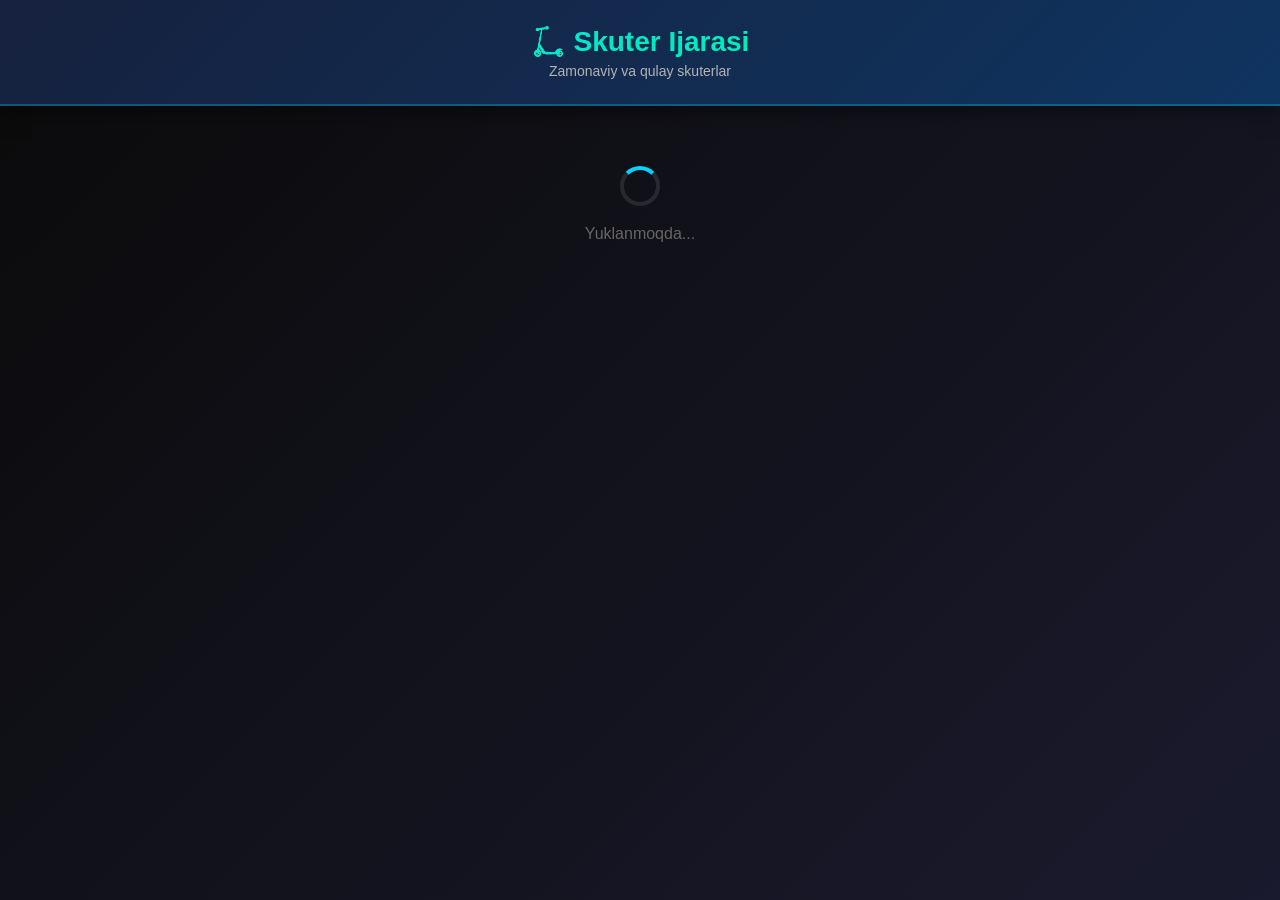
<file: templates/index.html>
<!DOCTYPE html>
<html lang="uz">
<head>
    <meta charset="UTF-8">
    <meta name="viewport" content="width=device-width, initial-scale=1.0, maximum-scale=1.0, user-scalable=no">
    <title>🛴 Skuter Ijarasi</title>
    <script src="https://telegram.org/js/telegram-web-app.js"></script>
    <style>
        * {
            margin: 0;
            padding: 0;
            box-sizing: border-box;
        }

        body {
            font-family: -apple-system, BlinkMacSystemFont, 'Segoe UI', Roboto, Helvetica, Arial, sans-serif;
            background: linear-gradient(135deg, #0a0a0a 0%, #1a1a2e 100%);
            color: #ffffff;
            min-height: 100vh;
            padding-bottom: 20px;
        }

        .header {
            background: linear-gradient(135deg, #16213e 0%, #0f3460 100%);
            padding: 25px 20px;
            text-align: center;
            box-shadow: 0 4px 20px rgba(0, 0, 0, 0.5);
            position: sticky;
            top: 0;
            z-index: 100;
            border-bottom: 2px solid rgba(0, 212, 255, 0.3);
        }

        .header h1 {
            font-size: 28px;
            margin-bottom: 5px;
            background: linear-gradient(135deg, #00d4ff 0%, #00ff88 100%);
            -webkit-background-clip: text;
            -webkit-text-fill-color: transparent;
            background-clip: text;
            font-weight: 800;
        }

        .header p {
            color: #b3b3b3;
            font-size: 14px;
        }

        .container {
            max-width: 600px;
            margin: 0 auto;
            padding: 20px;
        }

        .scooter-grid {
            display: grid;
            gap: 20px;
            margin-top: 20px;
        }

        .scooter-card {
            background: linear-gradient(135deg, #1e1e2f 0%, #2a2a3e 100%);
            border-radius: 20px;
            padding: 20px;
            box-shadow: 0 8px 32px rgba(0, 0, 0, 0.4);
            border: 1px solid rgba(255, 255, 255, 0.05);
            transition: all 0.3s ease;
            position: relative;
            overflow: hidden;
        }

        .scooter-card::before {
            content: '';
            position: absolute;
            top: 0;
            left: 0;
            right: 0;
            height: 3px;
            background: linear-gradient(90deg, #00d4ff, #00ff88);
            opacity: 0;
            transition: opacity 0.3s ease;
        }

        .scooter-card:hover::before {
            opacity: 1;
        }

        .scooter-card:hover {
            transform: translateY(-5px);
            box-shadow: 0 12px 40px rgba(0, 212, 255, 0.3);
            border-color: rgba(0, 212, 255, 0.3);
        }

        .scooter-image {
            width: 100%;
            height: 200px;
            object-fit: cover;
            border-radius: 15px;
            margin-bottom: 15px;
            background: linear-gradient(135deg, #2c2c3e 0%, #3a3a4e 100%);
            display: flex;
            align-items: center;
            justify-content: center;
            font-size: 80px;
        }

        .scooter-image img {
            width: 100%;
            height: 100%;
            object-fit: cover;
            border-radius: 15px;
        }

        .scooter-name {
            font-size: 22px;
            font-weight: bold;
            margin-bottom: 8px;
            background: linear-gradient(135deg, #00d4ff 0%, #00ff88 100%);
            -webkit-background-clip: text;
            -webkit-text-fill-color: transparent;
            background-clip: text;
        }

        .scooter-model {
            color: #888;
            font-size: 14px;
            margin-bottom: 15px;
        }

        .price-section {
            background: rgba(0, 212, 255, 0.05);
            border-radius: 12px;
            padding: 15px;
            margin-bottom: 15px;
            border: 1px solid rgba(0, 212, 255, 0.1);
        }

        .price-row {
            display: flex;
            justify-content: space-between;
            align-items: center;
            margin-bottom: 10px;
        }

        .price-row:last-child {
            margin-bottom: 0;
        }

        .price-label {
            color: #b3b3b3;
            font-size: 14px;
        }

        .price-value {
            font-size: 18px;
            font-weight: bold;
            color: #00d4ff;
        }

        .btn-group {
            display: grid;
            grid-template-columns: 1fr 1fr;
            gap: 10px;
        }

        .rent-btn {
            padding: 12px 20px;
            border: none;
            border-radius: 12px;
            font-size: 16px;
            font-weight: bold;
            cursor: pointer;
            transition: all 0.3s ease;
            text-transform: uppercase;
            letter-spacing: 0.5px;
        }

        .rent-btn.weekly {
            background: linear-gradient(135deg, #00d4ff 0%, #0099ff 100%);
            color: #000;
        }

        .rent-btn.monthly {
            background: linear-gradient(135deg, #00ff88 0%, #00cc66 100%);
            color: #000;
        }

        .rent-btn:hover {
            transform: scale(1.05);
            box-shadow: 0 5px 20px rgba(0, 212, 255, 0.4);
        }

        .rent-btn:active {
            transform: scale(0.98);
        }

        .rent-btn:disabled {
            background: #333;
            color: #666;
            cursor: not-allowed;
            transform: none;
        }

        .empty-state {
            text-align: center;
            padding: 60px 20px;
        }

        .empty-state-icon {
            font-size: 80px;
            margin-bottom: 20px;
            opacity: 0.3;
        }

        .empty-state-text {
            color: #666;
            font-size: 18px;
        }

        .status-badge {
            display: inline-block;
            padding: 6px 12px;
            border-radius: 20px;
            font-size: 12px;
            font-weight: bold;
            margin-bottom: 10px;
        }

        .status-available {
            background: rgba(0, 255, 136, 0.2);
            color: #00ff88;
            border: 1px solid rgba(0, 255, 136, 0.3);
        }

        .status-rented {
            background: rgba(255, 68, 68, 0.2);
            color: #ff4444;
            border: 1px solid rgba(255, 68, 68, 0.3);
        }

        .loading {
            text-align: center;
            padding: 40px;
            color: #666;
        }

        @keyframes spin {
            to { transform: rotate(360deg); }
        }

        .spinner {
            display: inline-block;
            width: 40px;
            height: 40px;
            border: 4px solid rgba(255, 255, 255, 0.1);
            border-top-color: #00d4ff;
            border-radius: 50%;
            animation: spin 1s linear infinite;
        }
    </style>
</head>
<body>
    <div class="header">
        <h1>🛴 Skuter Ijarasi</h1>
        <p>Zamonaviy va qulay skuterlar</p>
    </div>

    <div class="container">
        <div id="loading" class="loading">
            <div class="spinner"></div>
            <p style="margin-top: 15px;">Yuklanmoqda...</p>
        </div>
        <div id="scooter-grid" class="scooter-grid" style="display: none;"></div>
        <div id="empty-state" class="empty-state" style="display: none;">
            <div class="empty-state-icon">🛴</div>
            <div class="empty-state-text">Hozircha skuterlar yo'q</div>
        </div>
    </div>

    <script>
        const tg = window.Telegram.WebApp;
        tg.expand();

        const userId = {{ user_id or 'null' }};

        async function loadScooters() {
            try {
                const response = await fetch('/api/scooters');
                const scooters = await response.json();

                document.getElementById('loading').style.display = 'none';

                if (scooters.length === 0) {
                    document.getElementById('empty-state').style.display = 'block';
                    return;
                }

                const grid = document.getElementById('scooter-grid');
                grid.style.display = 'grid';

                scooters.forEach(scooter => {
                    const card = createScooterCard(scooter);
                    grid.appendChild(card);
                });
            } catch (error) {
                console.error('Error loading scooters:', error);
                document.getElementById('loading').innerHTML = '<p style="color: #ff4444;">❌ Yuklanishda xatolik</p>';
            }
        }

        function createScooterCard(scooter) {
            const card = document.createElement('div');
            card.className = 'scooter-card';

            const statusClass = scooter.status === 'available' ? 'status-available' : 'status-rented';
            const statusText = scooter.status === 'available' ? '✅ Mavjud' : '🔴 Band';

            const imageHtml = scooter.image_url
                ? `<img src="${scooter.image_url}" alt="${scooter.name}">`
                : '🛴';

            card.innerHTML = `
                <div class="status-badge ${statusClass}">${statusText}</div>
                <div class="scooter-image">${imageHtml}</div>
                <div class="scooter-name">${scooter.name}</div>
                <div class="scooter-model">Model: ${scooter.model}</div>

                <div class="price-section">
                    <div class="price-row">
                        <span class="price-label">📅 Haftalik:</span>
                        <span class="price-value">${formatPrice(scooter.price_weekly)} so'm</span>
                    </div>
                    <div class="price-row">
                        <span class="price-label">📆 Oylik:</span>
                        <span class="price-value">${formatPrice(scooter.price_monthly)} so'm</span>
                    </div>
                </div>

                <div class="btn-group">
                    <button class="rent-btn weekly" onclick="rentScooter(${scooter.id}, 'weekly')" ${scooter.status !== 'available' ? 'disabled' : ''}>
                        📅 Haftalik
                    </button>
                    <button class="rent-btn monthly" onclick="rentScooter(${scooter.id}, 'monthly')" ${scooter.status !== 'available' ? 'disabled' : ''}>
                        📆 Oylik
                    </button>
                </div>
            `;

            return card;
        }

        function formatPrice(price) {
            return new Intl.NumberFormat('uz-UZ').format(price);
        }

        async function rentScooter(scooterId, rentalType) {
            if (!userId) {
                tg.showAlert('❌ Xatolik: User ID topilmadi');
                return;
            }

            try {
                const response = await fetch('/api/rent', {
                    method: 'POST',
                    headers: { 'Content-Type': 'application/json' },
                    body: JSON.stringify({
                        user_id: userId,
                        scooter_id: scooterId,
                        rental_type: rentalType
                    })
                });

                const result = await response.json();

                if (result.success) {
                    tg.showAlert('✅ ' + result.message);
                    setTimeout(() => {
                        location.reload();
                    }, 1500);
                } else {
                    tg.showAlert('❌ ' + result.message);
                }
            } catch (error) {
                console.error('Rent error:', error);
                tg.showAlert('❌ Xatolik yuz berdi');
            }
        }

        // Load scooters on page load
        loadScooters();
    </script>
</body>
</html>
</file>
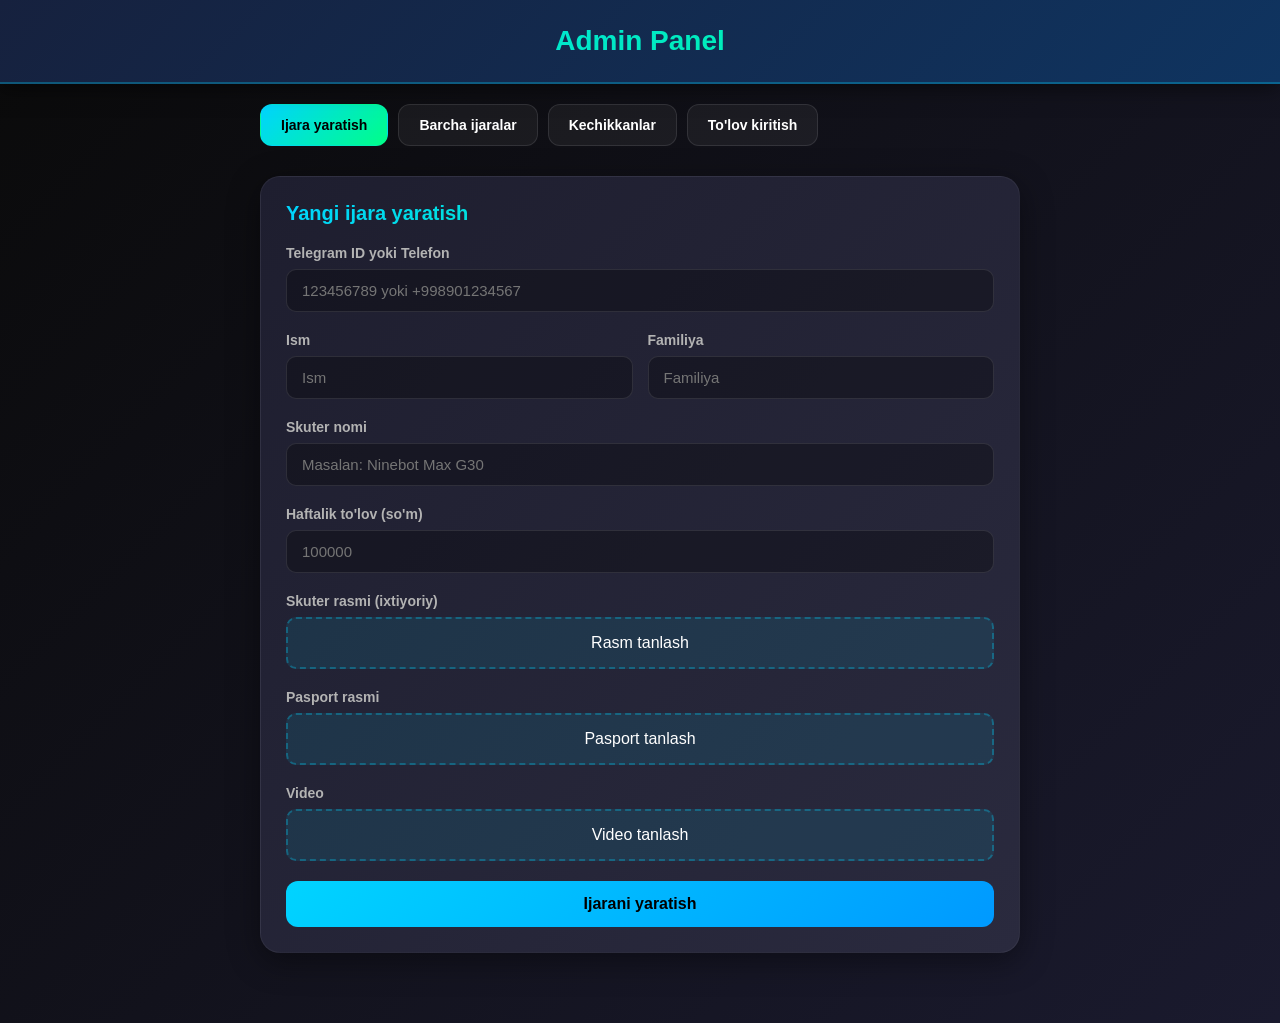
<file: templates/admin/index.html>
<!DOCTYPE html>
<html lang="uz">
<head>
    <meta charset="UTF-8">
    <meta name="viewport" content="width=device-width, initial-scale=1.0, maximum-scale=1.0, user-scalable=no">
    <title>Admin Panel</title>
    <script src="https://telegram.org/js/telegram-web-app.js"></script>
    <style>
        * {
            margin: 0;
            padding: 0;
            box-sizing: border-box;
        }

        body {
            font-family: -apple-system, BlinkMacSystemFont, 'Segoe UI', Roboto, sans-serif;
            background: linear-gradient(135deg, #0a0a0a 0%, #1a1a2e 100%);
            color: #ffffff;
            min-height: 100vh;
            padding-bottom: 30px;
        }

        .header {
            background: linear-gradient(135deg, #16213e 0%, #0f3460 100%);
            padding: 25px 20px;
            text-align: center;
            box-shadow: 0 4px 20px rgba(0, 0, 0, 0.5);
            position: sticky;
            top: 0;
            z-index: 100;
            border-bottom: 2px solid rgba(0, 212, 255, 0.3);
        }

        .header h1 {
            font-size: 28px;
            background: linear-gradient(135deg, #00d4ff 0%, #00ff88 100%);
            -webkit-background-clip: text;
            -webkit-text-fill-color: transparent;
            font-weight: 800;
        }

        .container {
            max-width: 800px;
            margin: 0 auto;
            padding: 20px;
        }

        .tabs {
            display: flex;
            gap: 10px;
            margin-bottom: 25px;
            overflow-x: auto;
            padding-bottom: 5px;
        }

        .tab {
            padding: 12px 20px;
            background: rgba(255, 255, 255, 0.05);
            border: 1px solid rgba(255, 255, 255, 0.1);
            border-radius: 12px;
            cursor: pointer;
            white-space: nowrap;
            transition: all 0.3s ease;
            font-size: 14px;
            font-weight: 600;
        }

        .tab.active {
            background: linear-gradient(135deg, #00d4ff 0%, #00ff88 100%);
            color: #000;
            border-color: transparent;
        }

        .tab:hover:not(.active) {
            background: rgba(255, 255, 255, 0.1);
        }

        .tab-content {
            display: none;
        }

        .tab-content.active {
            display: block;
        }

        .form-card {
            background: linear-gradient(135deg, #1e1e2f 0%, #2a2a3e 100%);
            border-radius: 20px;
            padding: 25px;
            margin-bottom: 20px;
            box-shadow: 0 8px 32px rgba(0, 0, 0, 0.4);
            border: 1px solid rgba(255, 255, 255, 0.05);
        }

        .form-title {
            font-size: 20px;
            font-weight: bold;
            margin-bottom: 20px;
            background: linear-gradient(135deg, #00d4ff 0%, #00ff88 100%);
            -webkit-background-clip: text;
            -webkit-text-fill-color: transparent;
        }

        .form-group {
            margin-bottom: 20px;
        }

        .form-label {
            display: block;
            margin-bottom: 8px;
            color: #b3b3b3;
            font-size: 14px;
            font-weight: 600;
        }

        .form-input, .form-textarea {
            width: 100%;
            padding: 12px 15px;
            background: rgba(0, 0, 0, 0.3);
            border: 1px solid rgba(255, 255, 255, 0.1);
            border-radius: 10px;
            color: #fff;
            font-size: 15px;
            transition: all 0.3s ease;
        }

        .form-input:focus, .form-textarea:focus {
            outline: none;
            border-color: #00d4ff;
            background: rgba(0, 0, 0, 0.4);
        }

        .form-row {
            display: grid;
            grid-template-columns: 1fr 1fr;
            gap: 15px;
        }

        .file-upload {
            position: relative;
            display: inline-block;
            width: 100%;
        }

        .file-upload input[type="file"] {
            position: absolute;
            opacity: 0;
            width: 100%;
            height: 100%;
            cursor: pointer;
        }

        .file-upload-label {
            display: block;
            padding: 15px;
            background: rgba(0, 212, 255, 0.1);
            border: 2px dashed rgba(0, 212, 255, 0.3);
            border-radius: 10px;
            text-align: center;
            cursor: pointer;
            transition: all 0.3s ease;
        }

        .file-upload-label:hover {
            background: rgba(0, 212, 255, 0.15);
            border-color: rgba(0, 212, 255, 0.5);
        }

        .file-preview {
            margin-top: 10px;
            padding: 10px;
            background: rgba(0, 255, 136, 0.1);
            border-radius: 8px;
            font-size: 13px;
            color: #00ff88;
        }

        .file-preview-img {
            width: 100%;
            max-height: 150px;
            object-fit: cover;
            border-radius: 8px;
            margin-top: 8px;
        }

        .btn {
            padding: 14px 30px;
            border: none;
            border-radius: 12px;
            font-size: 16px;
            font-weight: bold;
            cursor: pointer;
            transition: all 0.3s ease;
            width: 100%;
        }

        .btn-primary {
            background: linear-gradient(135deg, #00d4ff 0%, #0099ff 100%);
            color: #000;
        }

        .btn-primary:hover {
            transform: scale(1.02);
            box-shadow: 0 5px 20px rgba(0, 212, 255, 0.4);
        }

        .btn-primary:disabled {
            background: #333;
            color: #666;
            cursor: not-allowed;
            transform: none;
        }

        /* ====== PROGRESS OVERLAY ====== */
        .progress-overlay {
            display: none;
            position: fixed;
            top: 0; left: 0; right: 0; bottom: 0;
            background: rgba(0, 0, 0, 0.85);
            z-index: 2000;
            align-items: center;
            justify-content: center;
            flex-direction: column;
        }
        .progress-overlay.active { display: flex; }

        .progress-box {
            background: linear-gradient(135deg, #1e1e2f 0%, #2a2a3e 100%);
            border-radius: 24px;
            padding: 40px;
            width: 85%;
            max-width: 360px;
            text-align: center;
            border: 1px solid rgba(0, 212, 255, 0.3);
            box-shadow: 0 20px 60px rgba(0, 0, 0, 0.6);
        }

        .progress-scooter {
            width: 120px;
            height: 120px;
            margin: 0 auto 20px;
            animation: scooterBounce 1.5s ease-in-out infinite;
        }

        @keyframes scooterBounce {
            0%, 100% { transform: translateY(0); }
            50% { transform: translateY(-12px); }
        }

        .progress-title {
            font-size: 18px;
            font-weight: 700;
            margin-bottom: 20px;
            color: #fff;
        }

        .progress-bar-container {
            background: rgba(255, 255, 255, 0.1);
            border-radius: 20px;
            height: 12px;
            overflow: hidden;
            margin-bottom: 12px;
        }

        .progress-bar-fill {
            height: 100%;
            background: linear-gradient(90deg, #00d4ff, #00ff88);
            border-radius: 20px;
            width: 0%;
            transition: width 0.4s ease;
        }

        .progress-percent {
            font-size: 28px;
            font-weight: 800;
            background: linear-gradient(135deg, #00d4ff 0%, #00ff88 100%);
            -webkit-background-clip: text;
            -webkit-text-fill-color: transparent;
        }

        .progress-status {
            color: #888;
            font-size: 13px;
            margin-top: 8px;
        }

        /* ====== RENTAL LIST ====== */
        .rental-list {
            display: grid;
            gap: 15px;
        }

        .rental-item {
            background: linear-gradient(135deg, #1e1e2f 0%, #2a2a3e 100%);
            border-radius: 15px;
            padding: 20px;
            border: 1px solid rgba(255, 255, 255, 0.05);
            cursor: pointer;
            transition: all 0.3s ease;
        }

        .rental-item:hover {
            transform: translateY(-3px);
            box-shadow: 0 8px 25px rgba(0, 212, 255, 0.2);
            border-color: rgba(0, 212, 255, 0.3);
        }

        .rental-item-header {
            display: flex;
            justify-content: space-between;
            align-items: center;
            margin-bottom: 12px;
        }

        .rental-item-title {
            font-size: 18px;
            font-weight: bold;
            color: #00d4ff;
        }

        .rental-item-info {
            display: grid;
            grid-template-columns: 1fr 1fr;
            gap: 10px;
            font-size: 13px;
            color: #888;
        }

        /* ====== DETAIL MODAL ====== */
        .modal {
            display: none;
            position: fixed;
            top: 0; left: 0; right: 0; bottom: 0;
            background: rgba(0, 0, 0, 0.9);
            z-index: 1000;
            overflow-y: auto;
            padding: 20px;
        }

        .modal.active {
            display: flex;
            align-items: center;
            justify-content: center;
        }

        .modal-content {
            background: linear-gradient(135deg, #1e1e2f 0%, #2a2a3e 100%);
            border-radius: 20px;
            padding: 30px;
            max-width: 600px;
            width: 100%;
            border: 1px solid rgba(0, 212, 255, 0.3);
            max-height: 90vh;
            overflow-y: auto;
        }

        .modal-header {
            display: flex;
            justify-content: space-between;
            align-items: center;
            margin-bottom: 20px;
        }

        .modal-title {
            font-size: 22px;
            font-weight: bold;
            background: linear-gradient(135deg, #00d4ff 0%, #00ff88 100%);
            -webkit-background-clip: text;
            -webkit-text-fill-color: transparent;
        }

        .modal-close {
            font-size: 28px;
            cursor: pointer;
            color: #888;
            line-height: 1;
        }

        .modal-close:hover { color: #fff; }

        .image-preview {
            width: 100%;
            max-height: 300px;
            object-fit: contain;
            border-radius: 10px;
            margin: 10px 0;
            background: rgba(0, 0, 0, 0.3);
            cursor: pointer;
            transition: opacity 0.2s;
        }
        .image-preview:hover { opacity: 0.85; }

        .video-preview {
            width: 100%;
            max-height: 400px;
            border-radius: 10px;
            margin: 10px 0;
            cursor: pointer;
        }

        .info-grid {
            display: grid;
            gap: 12px;
            margin: 15px 0;
        }

        .info-row {
            display: flex;
            justify-content: space-between;
            padding: 10px;
            background: rgba(0, 0, 0, 0.2);
            border-radius: 8px;
        }

        .info-row-label {
            color: #888;
            font-size: 14px;
        }

        .info-row-value {
            color: #00d4ff;
            font-weight: 600;
        }

        /* ====== LIGHTBOX ====== */
        .lightbox {
            display: none;
            position: fixed;
            top: 0; left: 0; right: 0; bottom: 0;
            background: rgba(0, 0, 0, 0.95);
            z-index: 3000;
            align-items: center;
            justify-content: center;
            flex-direction: column;
        }
        .lightbox.active { display: flex; }

        .lightbox-close {
            position: absolute;
            top: 15px; right: 20px;
            font-size: 36px;
            color: #fff;
            cursor: pointer;
            z-index: 3001;
            width: 44px; height: 44px;
            display: flex; align-items: center; justify-content: center;
            background: rgba(255,255,255,0.1);
            border-radius: 50%;
        }

        .lightbox-content {
            max-width: 95vw;
            max-height: 85vh;
            object-fit: contain;
            border-radius: 8px;
        }

        .lightbox video {
            max-width: 95vw;
            max-height: 85vh;
            border-radius: 8px;
        }

        .lightbox-title {
            color: #888;
            font-size: 14px;
            margin-top: 12px;
        }

        .toast {
            position: fixed;
            bottom: 20px;
            left: 50%;
            transform: translateX(-50%);
            background: rgba(0, 212, 255, 0.95);
            color: #000;
            padding: 15px 25px;
            border-radius: 10px;
            font-weight: 600;
            z-index: 4000;
            display: none;
        }

        .toast.show {
            display: block;
            animation: slideUp 0.3s ease;
        }

        @keyframes slideUp {
            from { opacity: 0; transform: translate(-50%, 20px); }
            to { opacity: 1; transform: translate(-50%, 0); }
        }

        .loading {
            text-align: center;
            padding: 40px;
            color: #666;
        }

        @keyframes spin {
            to { transform: rotate(360deg); }
        }

        .spinner {
            display: inline-block;
            width: 40px;
            height: 40px;
            border: 4px solid rgba(255, 255, 255, 0.1);
            border-top-color: #00d4ff;
            border-radius: 50%;
            animation: spin 1s linear infinite;
        }
    </style>
</head>
<body>
    <div class="header">
        <h1>Admin Panel</h1>
    </div>

    <div class="container">
        <div class="tabs">
            <div class="tab active" onclick="switchTab('create')">Ijara yaratish</div>
            <div class="tab" onclick="switchTab('list')">Barcha ijaralar</div>
            <div class="tab" onclick="switchTab('overdue')">Kechikkanlar</div>
            <div class="tab" onclick="switchTab('payment')">To'lov kiritish</div>
        </div>

        <!-- Ijara yaratish -->
        <div id="tab-create" class="tab-content active">
            <div class="form-card">
                <div class="form-title">Yangi ijara yaratish</div>

                <form id="createForm">
                    <div class="form-group">
                        <label class="form-label">Telegram ID yoki Telefon</label>
                        <input type="text" class="form-input" id="userId" placeholder="123456789 yoki +998901234567" required>
                    </div>

                    <div class="form-row">
                        <div class="form-group">
                            <label class="form-label">Ism</label>
                            <input type="text" class="form-input" id="firstName" placeholder="Ism" required>
                        </div>
                        <div class="form-group">
                            <label class="form-label">Familiya</label>
                            <input type="text" class="form-input" id="lastName" placeholder="Familiya" required>
                        </div>
                    </div>

                    <div class="form-group">
                        <label class="form-label">Skuter nomi</label>
                        <input type="text" class="form-input" id="scooterName" placeholder="Masalan: Ninebot Max G30" required>
                    </div>

                    <div class="form-group">
                        <label class="form-label">Haftalik to'lov (so'm)</label>
                        <input type="number" class="form-input" id="weeklyPayment" placeholder="100000" required>
                    </div>

                    <div class="form-group">
                        <label class="form-label">Skuter rasmi (ixtiyoriy)</label>
                        <div class="file-upload">
                            <input type="file" id="scooterImage" accept="image/*" onchange="previewFile('scooterImage', 'scooterPreview')">
                            <label class="file-upload-label">
                                Rasm tanlash
                            </label>
                        </div>
                        <div id="scooterPreview"></div>
                    </div>

                    <div class="form-group">
                        <label class="form-label">Pasport rasmi</label>
                        <div class="file-upload">
                            <input type="file" id="passportImage" accept="image/*" required onchange="previewFile('passportImage', 'passportPreview')">
                            <label class="file-upload-label">
                                Pasport tanlash
                            </label>
                        </div>
                        <div id="passportPreview"></div>
                    </div>

                    <div class="form-group">
                        <label class="form-label">Video</label>
                        <div class="file-upload">
                            <input type="file" id="videoFile" accept="video/*" required onchange="previewFile('videoFile', 'videoPreview')">
                            <label class="file-upload-label">
                                Video tanlash
                            </label>
                        </div>
                        <div id="videoPreview"></div>
                    </div>

                    <button type="submit" class="btn btn-primary" id="submitBtn">Ijarani yaratish</button>
                </form>
            </div>
        </div>

        <!-- Barcha ijaralar -->
        <div id="tab-list" class="tab-content">
            <div class="loading" id="listLoading">
                <div class="spinner"></div>
                <p style="margin-top: 15px;">Yuklanmoqda...</p>
            </div>
            <div id="rentalsList" class="rental-list" style="display: none;"></div>
        </div>

        <!-- Kechikkan to'lovlar -->
        <div id="tab-overdue" class="tab-content">
            <div class="loading" id="overdueLoading">
                <div class="spinner"></div>
                <p style="margin-top: 15px;">Yuklanmoqda...</p>
            </div>
            <div id="overdueList" class="rental-list" style="display: none;"></div>
        </div>

        <!-- To'lov kiritish -->
        <div id="tab-payment" class="tab-content">
            <div class="form-card">
                <div class="form-title">To'lov kiritish</div>

                <form id="paymentForm">
                    <div class="form-group">
                        <label class="form-label">Telegram ID yoki Telefon</label>
                        <input type="text" class="form-input" id="paymentUserId" placeholder="123456789" required>
                    </div>

                    <div class="form-group">
                        <label class="form-label">To'lov summasi (so'm)</label>
                        <input type="number" class="form-input" id="paymentAmount" placeholder="100000" required>
                    </div>

                    <button type="submit" class="btn btn-primary">To'lovni kiritish</button>
                </form>
            </div>
        </div>
    </div>

    <!-- Detail Modal -->
    <div id="modal" class="modal" onclick="closeModal(event)">
        <div class="modal-content" onclick="event.stopPropagation()">
            <div class="modal-header">
                <div class="modal-title">Ijara tafsilotlari</div>
                <span class="modal-close" onclick="closeModal()">&times;</span>
            </div>
            <div id="modalBody"></div>
        </div>
    </div>

    <!-- Progress Overlay -->
    <div id="progressOverlay" class="progress-overlay">
        <div class="progress-box">
            <div class="progress-scooter">
                <svg viewBox="0 0 120 120" xmlns="http://www.w3.org/2000/svg">
                    <defs>
                        <linearGradient id="scGrad" x1="0%" y1="0%" x2="100%" y2="100%">
                            <stop offset="0%" style="stop-color:#00d4ff"/>
                            <stop offset="100%" style="stop-color:#00ff88"/>
                        </linearGradient>
                    </defs>
                    <circle cx="30" cy="95" r="14" fill="none" stroke="url(#scGrad)" stroke-width="4"/>
                    <circle cx="30" cy="95" r="4" fill="url(#scGrad)"/>
                    <circle cx="95" cy="95" r="14" fill="none" stroke="url(#scGrad)" stroke-width="4"/>
                    <circle cx="95" cy="95" r="4" fill="url(#scGrad)"/>
                    <path d="M30 95 L40 55 L50 50 L55 45" stroke="url(#scGrad)" stroke-width="4" fill="none" stroke-linecap="round" stroke-linejoin="round"/>
                    <path d="M40 55 L85 55 L95 95" stroke="url(#scGrad)" stroke-width="4" fill="none" stroke-linecap="round" stroke-linejoin="round"/>
                    <path d="M55 45 L55 25" stroke="url(#scGrad)" stroke-width="5" fill="none" stroke-linecap="round"/>
                    <path d="M48 25 L62 25" stroke="url(#scGrad)" stroke-width="4" fill="none" stroke-linecap="round"/>
                    <rect x="60" y="48" width="20" height="12" rx="3" fill="rgba(0,212,255,0.2)" stroke="url(#scGrad)" stroke-width="2"/>
                </svg>
            </div>
            <div class="progress-title">Ijara yaratilmoqda...</div>
            <div class="progress-bar-container">
                <div class="progress-bar-fill" id="progressBar"></div>
            </div>
            <div class="progress-percent" id="progressPercent">0%</div>
            <div class="progress-status" id="progressStatus">Ma'lumotlar tayyorlanmoqda...</div>
        </div>
    </div>

    <!-- Lightbox -->
    <div id="lightbox" class="lightbox" onclick="closeLightbox()">
        <div class="lightbox-close" onclick="closeLightbox()">&times;</div>
        <div id="lightboxContent" onclick="event.stopPropagation()"></div>
        <div class="lightbox-title" id="lightboxTitle"></div>
    </div>

    <!-- Toast -->
    <div id="toast" class="toast"></div>

    <script>
        const tg = window.Telegram.WebApp;
        tg.expand();

        function switchTab(tabName) {
            document.querySelectorAll('.tab-content').forEach(el => el.classList.remove('active'));
            document.querySelectorAll('.tab').forEach(el => el.classList.remove('active'));
            document.getElementById('tab-' + tabName).classList.add('active');
            event.target.classList.add('active');
            if (tabName === 'list') loadRentals();
            if (tabName === 'overdue') loadOverdueRentals();
        }

        function previewFile(inputId, previewId) {
            const input = document.getElementById(inputId);
            const preview = document.getElementById(previewId);
            const file = input.files[0];
            if (!file) return;

            if (file.type.startsWith('image/')) {
                const reader = new FileReader();
                reader.onload = (e) => {
                    preview.innerHTML = `
                        <div class="file-preview">
                            <img src="${e.target.result}" class="file-preview-img">
                            <div style="margin-top:6px">${file.name}</div>
                        </div>`;
                };
                reader.readAsDataURL(file);
            } else {
                preview.innerHTML = `<div class="file-preview">${file.name}</div>`;
            }
        }

        // ====== PROGRESS BAR ======
        function showProgress() {
            document.getElementById('progressOverlay').classList.add('active');
        }

        function hideProgress() {
            document.getElementById('progressOverlay').classList.remove('active');
        }

        function updateProgress(percent, status) {
            document.getElementById('progressBar').style.width = percent + '%';
            document.getElementById('progressPercent').textContent = Math.round(percent) + '%';
            if (status) document.getElementById('progressStatus').textContent = status;
        }

        async function animateProgress(start, end, duration, status) {
            return new Promise(resolve => {
                if (status) updateProgress(start, status);
                const startTime = Date.now();
                function step() {
                    const elapsed = Date.now() - startTime;
                    const progress = Math.min(elapsed / duration, 1);
                    const current = start + (end - start) * progress;
                    updateProgress(current, status);
                    if (progress < 1) {
                        requestAnimationFrame(step);
                    } else {
                        resolve();
                    }
                }
                requestAnimationFrame(step);
            });
        }

        // ====== IJARA YARATISH ======
        document.getElementById('createForm').addEventListener('submit', async (e) => {
            e.preventDefault();

            const formData = new FormData();
            formData.append('user_id', document.getElementById('userId').value);
            formData.append('scooter_name', document.getElementById('scooterName').value);
            formData.append('weekly_payment', document.getElementById('weeklyPayment').value);

            const firstName = document.getElementById('firstName').value.trim();
            const lastName = document.getElementById('lastName').value.trim();
            formData.append('full_name', firstName + ' ' + lastName);

            const scooterImage = document.getElementById('scooterImage').files[0];
            const passportImage = document.getElementById('passportImage').files[0];
            const videoFile = document.getElementById('videoFile').files[0];

            if (scooterImage) formData.append('scooter_image', scooterImage);
            if (passportImage) formData.append('passport_image', passportImage);
            if (videoFile) formData.append('video_file', videoFile);

            showProgress();
            updateProgress(0, "Ma'lumotlar tayyorlanmoqda...");

            try {
                await animateProgress(0, 15, 400, "Ma'lumotlar tayyorlanmoqda...");
                await animateProgress(15, 35, 500, "Fayllar yuklanmoqda...");

                const xhr = new XMLHttpRequest();
                const uploadPromise = new Promise((resolve, reject) => {
                    xhr.upload.addEventListener('progress', (e) => {
                        if (e.lengthComputable) {
                            const filePercent = (e.loaded / e.total) * 45;
                            updateProgress(35 + filePercent, "Fayllar yuklanmoqda...");
                        }
                    });

                    xhr.addEventListener('load', () => {
                        if (xhr.status >= 200 && xhr.status < 300) {
                            resolve(JSON.parse(xhr.responseText));
                        } else {
                            try {
                                reject(JSON.parse(xhr.responseText));
                            } catch {
                                reject({ message: 'Server xatoligi' });
                            }
                        }
                    });

                    xhr.addEventListener('error', () => reject({ message: 'Tarmoq xatoligi' }));
                    xhr.open('POST', '/api/admin/create-rental');
                    xhr.send(formData);
                });

                await animateProgress(80, 90, 300, "Bazaga yozilmoqda...");
                const result = await uploadPromise;
                await animateProgress(90, 100, 400, "Tayyor!");

                setTimeout(() => {
                    hideProgress();
                    if (result.success) {
                        showToast('Ijara muvaffaqiyatli yaratildi!');
                        document.getElementById('createForm').reset();
                        document.querySelectorAll('[id$="Preview"]').forEach(el => el.innerHTML = '');
                    } else {
                        showToast(result.message);
                    }
                }, 500);

            } catch (error) {
                hideProgress();
                showToast(error.message || 'Xatolik yuz berdi');
            }
        });

        // ====== TO'LOV ======
        document.getElementById('paymentForm').addEventListener('submit', async (e) => {
            e.preventDefault();

            const data = {
                user_id: document.getElementById('paymentUserId').value,
                amount: parseFloat(document.getElementById('paymentAmount').value)
            };

            try {
                const response = await fetch('/api/admin/add-payment', {
                    method: 'POST',
                    headers: { 'Content-Type': 'application/json' },
                    body: JSON.stringify(data)
                });

                const result = await response.json();
                if (result.success) {
                    showToast('To\'lov muvaffaqiyatli kiritildi!');
                    document.getElementById('paymentForm').reset();
                } else {
                    showToast(result.message);
                }
            } catch (error) {
                showToast('Xatolik yuz berdi');
            }
        });

        // ====== IJARALAR RO'YXATI ======
        async function loadRentals() {
            try {
                const response = await fetch('/api/admin/active-rentals');
                const rentals = await response.json();

                document.getElementById('listLoading').style.display = 'none';
                const container = document.getElementById('rentalsList');
                container.style.display = 'grid';

                if (rentals.length === 0) {
                    container.innerHTML = '<p style="text-align: center; color: #666;">Ijaralar yo\'q</p>';
                    return;
                }

                container.innerHTML = rentals.map(r => {
                    const overdueDays = r.overdue_days || 0;
                    const debtAmount = r.debt_amount || 0;
                    const paidUntil = r.paid_until;

                    let statusBadge = '';
                    let statusInfo = '';

                    if (overdueDays > 0) {
                        statusBadge = `<div style="padding: 4px 10px; background: rgba(255,68,68,0.2); color: #ff4444; border-radius: 8px; font-size: 12px; font-weight: bold;">🚨 ${overdueDays} kun kechikkan</div>`;
                        statusInfo = `<div style="color: #ff4444; font-size: 13px;">Qarz: ${formatPrice(debtAmount)} so'm</div>`;
                    } else if (paidUntil) {
                        const paidDate = new Date(paidUntil);
                        const now = new Date();
                        const daysLeft = Math.ceil((paidDate - now) / (1000 * 60 * 60 * 24));

                        if (daysLeft <= 3) {
                            statusBadge = `<div style="padding: 4px 10px; background: rgba(255,200,0,0.2); color: #ffc800; border-radius: 8px; font-size: 12px; font-weight: bold;">⏰ ${daysLeft} kun qoldi</div>`;
                            statusInfo = `<div style="color: #ffc800; font-size: 13px;">To'lov: ${formatDate(paidUntil)}</div>`;
                        } else {
                            statusBadge = `<div style="padding: 4px 10px; background: rgba(0,255,136,0.2); color: #00ff88; border-radius: 8px; font-size: 12px; font-weight: bold;">✅ ${daysLeft} kun</div>`;
                            statusInfo = `<div style="color: #00ff88; font-size: 13px;">To'lov: ${formatDate(paidUntil)}</div>`;
                        }
                    }

                    return `
                        <div class="rental-item" onclick="showRentalDetails(${r.id})">
                            <div class="rental-item-header">
                                <div class="rental-item-title">${r.scooter_name}</div>
                                ${statusBadge}
                            </div>
                            <div class="rental-item-info">
                                <div><b>${r.full_name}</b></div>
                                <div>${r.phone || '—'}</div>
                                <div>${formatPrice(r.weekly_payment)}/hafta</div>
                                ${statusInfo}
                            </div>
                        </div>
                    `;
                }).join('');
            } catch (error) {
                console.error('Error loading rentals:', error);
            }
        }

        // ====== KECHIKKAN TO'LOVLAR ======
        async function loadOverdueRentals() {
            try {
                const response = await fetch('/api/admin/overdue-rentals');
                const rentals = await response.json();

                document.getElementById('overdueLoading').style.display = 'none';
                const container = document.getElementById('overdueList');
                container.style.display = 'grid';

                if (rentals.length === 0) {
                    container.innerHTML = '<p style="text-align: center; color: #00ff88; font-size: 18px; padding: 40px;">✅ Kechikkan to\'lovlar yo\'q!</p>';
                    return;
                }

                container.innerHTML = rentals.map(r => {
                    const overdueDays = r.overdue_days || 0;
                    const debtAmount = r.debt_amount || 0;

                    return `
                        <div class="rental-item" onclick="showRentalDetails(${r.id})" style="border: 2px solid rgba(255,68,68,0.3);">
                            <div class="rental-item-header">
                                <div class="rental-item-title">${r.scooter_name}</div>
                                <div style="padding: 6px 12px; background: rgba(255,68,68,0.2); color: #ff4444; border-radius: 10px; font-size: 14px; font-weight: bold;">
                                    🚨 ${overdueDays} kun
                                </div>
                            </div>
                            <div style="margin: 12px 0;">
                                <div style="font-size: 16px; font-weight: bold; color: #fff; margin-bottom: 4px;">${r.full_name}</div>
                                <div style="font-size: 14px; color: #888;">${r.phone || '—'}</div>
                            </div>
                            <div style="display: grid; grid-template-columns: 1fr 1fr; gap: 10px; margin-top: 12px;">
                                <div style="background: rgba(0,0,0,0.3); padding: 10px; border-radius: 8px; text-align: center;">
                                    <div style="color: #888; font-size: 12px; margin-bottom: 4px;">Qarz summasi</div>
                                    <div style="color: #ff4444; font-size: 18px; font-weight: bold;">${formatPrice(debtAmount)}</div>
                                </div>
                                <div style="background: rgba(0,0,0,0.3); padding: 10px; border-radius: 8px; text-align: center;">
                                    <div style="color: #888; font-size: 12px; margin-bottom: 4px;">Haftalik to'lov</div>
                                    <div style="color: #00d4ff; font-size: 18px; font-weight: bold;">${formatPrice(r.weekly_payment)}</div>
                                </div>
                            </div>
                        </div>
                    `;
                }).join('');
            } catch (error) {
                console.error('Error loading overdue rentals:', error);
            }
        }

        // ====== IJARA TAFSILOTLARI + LIGHTBOX ======
        async function showRentalDetails(rentalId) {
            try {
                const [detailResponse, paymentInfoResponse] = await Promise.all([
                    fetch('/api/admin/rental/' + rentalId),
                    fetch('/api/admin/rental/' + rentalId + '/payment-info')
                ]);

                const data = await detailResponse.json();
                const paymentInfo = await paymentInfoResponse.json();

                const rental = data.rental;
                const docs = data.documents;
                const payments = data.payments;

                // To'lov holati bloki
                let paymentStatusHtml = '';
                if (paymentInfo && !paymentInfo.error) {
                    const overdueDays = paymentInfo.overdue_days || 0;
                    const debtAmount = paymentInfo.debt_amount || 0;
                    const paidUntil = paymentInfo.paid_until;

                    if (overdueDays > 0) {
                        paymentStatusHtml = `
                            <div style="background: rgba(255, 68, 68, 0.1); border: 2px solid rgba(255, 68, 68, 0.3); border-radius: 15px; padding: 20px; margin-bottom: 20px;">
                                <h3 style="color: #ff4444; margin-bottom: 15px; font-size: 18px;">🚨 TO'LOV KECHIKKAN!</h3>
                                <div style="display: grid; grid-template-columns: 1fr 1fr; gap: 12px;">
                                    <div style="background: rgba(0,0,0,0.3); padding: 15px; border-radius: 10px; text-align: center;">
                                        <div style="color: #888; font-size: 13px; margin-bottom: 6px;">Kechikkan kunlar</div>
                                        <div style="color: #ff4444; font-size: 28px; font-weight: bold;">${overdueDays} kun</div>
                                    </div>
                                    <div style="background: rgba(0,0,0,0.3); padding: 15px; border-radius: 10px; text-align: center;">
                                        <div style="color: #888; font-size: 13px; margin-bottom: 6px;">Qarz summasi</div>
                                        <div style="color: #ff4444; font-size: 28px; font-weight: bold;">${formatPrice(debtAmount)}</div>
                                    </div>
                                </div>
                                <div style="color: #ff8888; font-size: 14px; margin-top: 15px; text-align: center;">
                                    Har kuni ${formatPrice(paymentInfo.daily_rate)} so'mdan qarz oshib bormoqda
                                </div>
                            </div>
                        `;
                    } else if (paidUntil) {
                        const paidDate = new Date(paidUntil);
                        const now = new Date();
                        const daysLeft = Math.ceil((paidDate - now) / (1000 * 60 * 60 * 24));

                        let bgColor, borderColor, textColor, icon;
                        if (daysLeft <= 2) {
                            bgColor = 'rgba(255, 200, 0, 0.1)';
                            borderColor = 'rgba(255, 200, 0, 0.3)';
                            textColor = '#ffc800';
                            icon = '⏰';
                        } else {
                            bgColor = 'rgba(0, 255, 136, 0.05)';
                            borderColor = 'rgba(0, 255, 136, 0.2)';
                            textColor = '#00ff88';
                            icon = '✅';
                        }

                        paymentStatusHtml = `
                            <div style="background: ${bgColor}; border: 2px solid ${borderColor}; border-radius: 15px; padding: 20px; margin-bottom: 20px;">
                                <div style="display: grid; grid-template-columns: 1fr 1fr; gap: 12px;">
                                    <div style="background: rgba(0,0,0,0.3); padding: 15px; border-radius: 10px; text-align: center;">
                                        <div style="color: #888; font-size: 13px; margin-bottom: 6px;">${icon} Pulingiz yetadi</div>
                                        <div style="color: ${textColor}; font-size: 18px; font-weight: bold;">${paymentInfo.paid_until_formatted}</div>
                                    </div>
                                    <div style="background: rgba(0,0,0,0.3); padding: 15px; border-radius: 10px; text-align: center;">
                                        <div style="color: #888; font-size: 13px; margin-bottom: 6px;">Qolgan kunlar</div>
                                        <div style="color: ${textColor}; font-size: 28px; font-weight: bold;">${daysLeft} kun</div>
                                    </div>
                                </div>
                                <div style="color: #888; font-size: 14px; margin-top: 15px; text-align: center;">
                                    Keyingi to'lov sanasi: <b style="color: ${textColor}">${paymentInfo.next_payment_formatted}</b>
                                </div>
                            </div>
                        `;
                    }
                }

                let paymentsHtml = '';
                if (payments.length > 0) {
                    const totalPaid = payments.reduce((sum, p) => sum + p.amount, 0);
                    paymentsHtml = `
                        <h3 style="color: #00ff88; margin-top: 20px; margin-bottom: 10px;">To'lovlar tarixi</h3>
                        <div style="background: rgba(0,255,136,0.05); padding: 15px; border-radius: 12px; margin-bottom: 12px;">
                            <div style="text-align: center;">
                                <div style="color: #888; font-size: 13px; margin-bottom: 5px;">Jami to'langan</div>
                                <div style="color: #00ff88; font-size: 26px; font-weight: bold;">${formatPrice(totalPaid)} so'm</div>
                            </div>
                        </div>
                        ${payments.map(p => `
                            <div class="info-row">
                                <span class="info-row-label">${formatDate(p.payment_date)}</span>
                                <span class="info-row-value">${formatPrice(p.amount)} so'm</span>
                            </div>
                        `).join('')}
                    `;
                }

                document.getElementById('modalBody').innerHTML = `
                    ${paymentStatusHtml}

                    <div class="info-grid">
                        <div class="info-row">
                            <span class="info-row-label">Mijoz:</span>
                            <span class="info-row-value">${rental.full_name}</span>
                        </div>
                        <div class="info-row">
                            <span class="info-row-label">Telefon:</span>
                            <span class="info-row-value">${rental.phone || '—'}</span>
                        </div>
                        <div class="info-row">
                            <span class="info-row-label">Skuter:</span>
                            <span class="info-row-value">${rental.scooter_name}</span>
                        </div>
                        <div class="info-row">
                            <span class="info-row-label">Haftalik:</span>
                            <span class="info-row-value">${formatPrice(rental.weekly_payment)} so'm</span>
                        </div>
                        <div class="info-row">
                            <span class="info-row-label">Boshlangan:</span>
                            <span class="info-row-value">${formatDate(rental.start_date)}</span>
                        </div>
                    </div>

                    ${rental.scooter_image ? `
                        <h3 style="color: #00d4ff; margin-top: 20px; margin-bottom: 10px;">Skuter rasmi</h3>
                        <img src="${rental.scooter_image}" class="image-preview" onclick="openLightbox('${rental.scooter_image}', 'Skuter rasmi')">
                    ` : ''}

                    ${docs && docs.passport_image ? `
                        <h3 style="color: #00d4ff; margin-top: 20px; margin-bottom: 10px;">Pasport</h3>
                        <img src="${docs.passport_image}" class="image-preview" onclick="openLightbox('${docs.passport_image}', 'Pasport')">
                    ` : ''}

                    ${docs && docs.video_file ? `
                        <h3 style="color: #00d4ff; margin-top: 20px; margin-bottom: 10px;">Video</h3>
                        <video class="video-preview" onclick="openLightboxVideo('${docs.video_file}', 'Video')" poster="">
                            <source src="${docs.video_file}" type="video/mp4">
                        </video>
                        <div style="text-align:center;margin-top:6px;color:#888;font-size:12px;">Kattalashtirish uchun bosing</div>
                    ` : ''}

                    ${paymentsHtml}

                    ${rental.status === 'active' ? `
                        <div style="margin-top: 25px; display: grid; gap: 12px;">
                            <button onclick="editWeeklyPayment(${rental.id}, ${rental.weekly_payment})" class="btn btn-primary" style="background: linear-gradient(135deg, #ffc800 0%, #ff8800 100%);">
                                ✏️ Haftalik to'lovni tahrirlash
                            </button>
                            <button onclick="completeRental(${rental.id}, '${rental.scooter_name}')" class="btn btn-primary" style="background: linear-gradient(135deg, #00ff88 0%, #00cc6a 100%);">
                                ✅ Skuter topshirildi
                            </button>
                        </div>
                    ` : ''}
                `;

                document.getElementById('modal').classList.add('active');
            } catch (error) {
                showToast('Xatolik yuz berdi');
            }
        }

        // ====== LIGHTBOX FUNCTIONS ======
        function openLightbox(src, title) {
            const lb = document.getElementById('lightbox');
            document.getElementById('lightboxContent').innerHTML =
                `<img src="${src}" class="lightbox-content" onclick="event.stopPropagation()">`;
            document.getElementById('lightboxTitle').textContent = title || '';
            lb.classList.add('active');
            document.body.style.overflow = 'hidden';
        }

        function openLightboxVideo(src, title) {
            const lb = document.getElementById('lightbox');
            document.getElementById('lightboxContent').innerHTML =
                `<video controls autoplay class="lightbox-content" onclick="event.stopPropagation()">
                    <source src="${src}" type="video/mp4">
                </video>`;
            document.getElementById('lightboxTitle').textContent = title || '';
            lb.classList.add('active');
            document.body.style.overflow = 'hidden';
        }

        function closeLightbox() {
            const lb = document.getElementById('lightbox');
            lb.classList.remove('active');
            document.getElementById('lightboxContent').innerHTML = '';
            document.body.style.overflow = '';
        }

        function closeModal(event) {
            if (!event || event.target.id === 'modal') {
                document.getElementById('modal').classList.remove('active');
            }
        }

        function showToast(message) {
            const toast = document.getElementById('toast');
            toast.textContent = message;
            toast.classList.add('show');
            setTimeout(() => toast.classList.remove('show'), 3000);
        }

        function formatPrice(price) {
            return new Intl.NumberFormat('uz-UZ').format(price);
        }

        function formatDate(dateStr) {
            const date = new Date(dateStr);
            return date.toLocaleDateString('uz-UZ', {
                year: 'numeric',
                month: '2-digit',
                day: '2-digit'
            });
        }

        // ====== HAFTALIK TO'LOVNI TAHRIRLASH ======
        function editWeeklyPayment(rentalId, currentAmount) {
            const newAmount = prompt(`Yangi haftalik to'lov summasini kiriting:\n\nHozirgi: ${formatPrice(currentAmount)} so'm`, currentAmount);

            if (!newAmount || newAmount === currentAmount.toString()) return;

            const amount = parseFloat(newAmount);
            if (isNaN(amount) || amount <= 0) {
                showToast('Noto\'g\'ri summa kiritildi');
                return;
            }

            fetch('/api/admin/update-weekly-payment', {
                method: 'POST',
                headers: { 'Content-Type': 'application/json' },
                body: JSON.stringify({ rental_id: rentalId, amount: amount })
            })
            .then(res => res.json())
            .then(result => {
                if (result.success) {
                    showToast('Haftalik to\'lov muvaffaqiyatli o\'zgartirildi!');
                    closeModal();
                    if (document.getElementById('tab-list').classList.contains('active')) {
                        loadRentals();
                    }
                    if (document.getElementById('tab-overdue').classList.contains('active')) {
                        loadOverdueRentals();
                    }
                } else {
                    showToast(result.message || 'Xatolik yuz berdi');
                }
            })
            .catch(error => {
                showToast('Xatolik yuz berdi');
            });
        }

        // ====== SKUTER TOPSHIRILDI ======
        function completeRental(rentalId, scooterName) {
            const confirmed = confirm('Skuter topshirilganini tasdiqlaysizmi?\n\nSkuter: ' + scooterName + '\n\nDIQQAT: Barcha ma\'lumotlar va fayllar o\'chib ketadi!\nBu amalni qaytarib bo\'lmaydi!');

            if (!confirmed) {
                return;
            }

            console.log('Complete rental started:', rentalId);
            closeModal();
            showProgress();
            updateProgress(10, 'Boshlandi...');

            // API so'rovini yuborish
            fetch('/api/admin/complete-rental', {
                method: 'POST',
                headers: { 'Content-Type': 'application/json' },
                body: JSON.stringify({ rental_id: rentalId })
            })
            .then(response => {
                console.log('Response received:', response.status);
                updateProgress(50, 'Ma\'lumotlar tozalanmoqda...');
                return response.json();
            })
            .then(result => {
                console.log('Result:', result);
                updateProgress(100, 'Tayyor!');

                setTimeout(() => {
                    hideProgress();

                    if (result.success) {
                        showSuccessModal(scooterName);

                        // Ro'yxatni yangilash
                        setTimeout(() => {
                            if (document.getElementById('tab-list').classList.contains('active')) {
                                loadRentals();
                            }
                            if (document.getElementById('tab-overdue').classList.contains('active')) {
                                loadOverdueRentals();
                            }
                        }, 1000);
                    } else {
                        showToast(result.message || 'Xatolik yuz berdi');
                    }
                }, 500);
            })
            .catch(error => {
                console.error('Complete rental error:', error);
                hideProgress();
                showToast('Xatolik yuz berdi: ' + error.message);
            });
        }

        function showSuccessModal(scooterName) {
            const successDiv = document.createElement('div');
            successDiv.id = 'successModal';
            successDiv.style.cssText = 'position:fixed;top:0;left:0;right:0;bottom:0;background:rgba(0,0,0,0.95);z-index:5000;display:flex;align-items:center;justify-content:center;';

            const modalContent = document.createElement('div');
            modalContent.style.cssText = 'background:linear-gradient(135deg,#1e1e2f 0%,#2a2a3e 100%);border-radius:30px;padding:50px 40px;text-align:center;max-width:400px;border:2px solid rgba(0,255,136,0.3);box-shadow:0 20px 80px rgba(0,0,0,0.8);';

            const checkmark = document.createElement('div');
            checkmark.style.cssText = 'width:100px;height:100px;margin:0 auto 25px;background:linear-gradient(135deg,#00ff88 0%,#00cc6a 100%);border-radius:50%;display:flex;align-items:center;justify-content:center;font-size:60px;box-shadow:0 10px 40px rgba(0,255,136,0.4);color:#000;font-weight:bold;';
            checkmark.innerHTML = '&#10003;';

            const title = document.createElement('h2');
            title.style.cssText = 'font-size:28px;font-weight:800;background:linear-gradient(135deg,#00ff88 0%,#00d4ff 100%);-webkit-background-clip:text;-webkit-text-fill-color:transparent;margin-bottom:15px;';
            title.textContent = 'Muvaffaqiyatli yakunlandi!';

            const scooterText = document.createElement('p');
            scooterText.style.cssText = 'color:#888;font-size:16px;margin-bottom:10px;';
            scooterText.innerHTML = '<b style="color:#00d4ff;">' + scooterName + '</b>';

            const descText = document.createElement('p');
            descText.style.cssText = 'color:#666;font-size:14px;line-height:1.6;';
            descText.innerHTML = 'Skuter topshirildi<br>Barcha ma\'lumotlar tozalandi';

            const okButton = document.createElement('button');
            okButton.textContent = 'OK';
            okButton.style.cssText = 'margin-top:30px;padding:15px 40px;background:linear-gradient(135deg,#00ff88 0%,#00cc6a 100%);border:none;border-radius:12px;color:#000;font-size:16px;font-weight:bold;cursor:pointer;box-shadow:0 5px 20px rgba(0,255,136,0.3);';
            okButton.onclick = function() {
                successDiv.remove();
            };

            modalContent.appendChild(checkmark);
            modalContent.appendChild(title);
            modalContent.appendChild(scooterText);
            modalContent.appendChild(descText);
            modalContent.appendChild(okButton);
            successDiv.appendChild(modalContent);

            document.body.appendChild(successDiv);

            setTimeout(() => {
                if (document.getElementById('successModal')) {
                    successDiv.remove();
                }
            }, 5000);
        }
    </script>
</body>
</html>
</file>
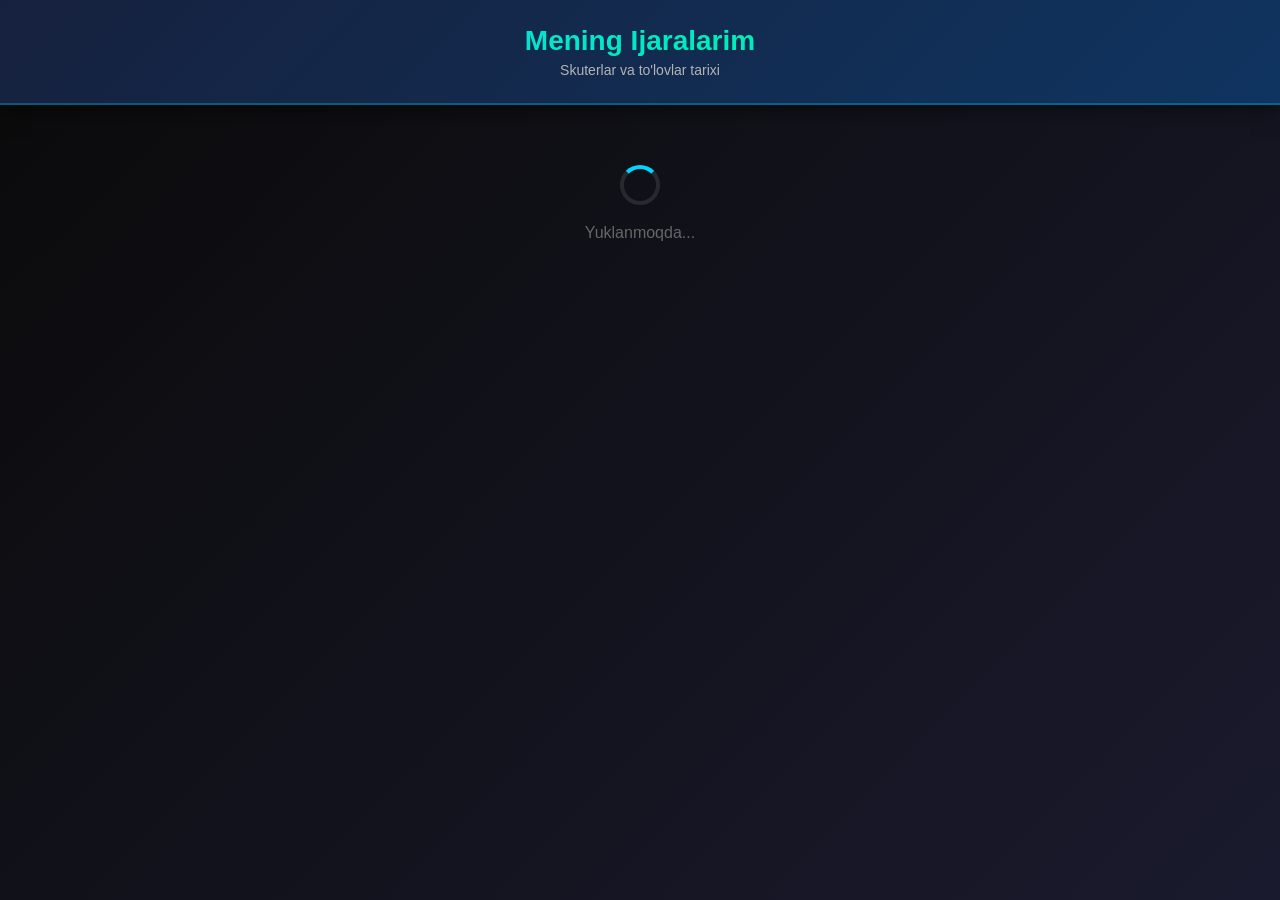
<file: templates/my_rentals.html>
<!DOCTYPE html>
<html lang="uz">
<head>
    <meta charset="UTF-8">
    <meta name="viewport" content="width=device-width, initial-scale=1.0, maximum-scale=1.0, user-scalable=no">
    <title>Mening Ijaralarim</title>
    <script src="https://telegram.org/js/telegram-web-app.js"></script>
    <style>
        * {
            margin: 0;
            padding: 0;
            box-sizing: border-box;
        }

        body {
            font-family: -apple-system, BlinkMacSystemFont, 'Segoe UI', Roboto, Helvetica, Arial, sans-serif;
            background: linear-gradient(135deg, #0a0a0a 0%, #1a1a2e 100%);
            color: #ffffff;
            min-height: 100vh;
            padding-bottom: 20px;
        }

        .header {
            background: linear-gradient(135deg, #16213e 0%, #0f3460 100%);
            padding: 25px 20px;
            text-align: center;
            box-shadow: 0 4px 20px rgba(0, 0, 0, 0.5);
            position: sticky;
            top: 0;
            z-index: 100;
            border-bottom: 2px solid rgba(0, 212, 255, 0.3);
        }

        .header h1 {
            font-size: 28px;
            margin-bottom: 5px;
            background: linear-gradient(135deg, #00d4ff 0%, #00ff88 100%);
            -webkit-background-clip: text;
            -webkit-text-fill-color: transparent;
            background-clip: text;
            font-weight: 800;
        }

        .header p {
            color: #b3b3b3;
            font-size: 14px;
        }

        .container {
            max-width: 600px;
            margin: 0 auto;
            padding: 20px;
        }

        .rental-card {
            background: linear-gradient(135deg, #1e1e2f 0%, #2a2a3e 100%);
            border-radius: 20px;
            padding: 20px;
            margin-bottom: 20px;
            box-shadow: 0 8px 32px rgba(0, 0, 0, 0.4);
            border: 1px solid rgba(255, 255, 255, 0.05);
            transition: all 0.3s ease;
            position: relative;
            overflow: hidden;
        }

        .rental-card::before {
            content: '';
            position: absolute;
            top: 0;
            left: 0;
            right: 0;
            height: 3px;
            background: linear-gradient(90deg, #00d4ff, #00ff88);
        }

        .rental-card:hover {
            transform: translateY(-5px);
            box-shadow: 0 12px 40px rgba(0, 212, 255, 0.3);
        }

        .rental-header {
            display: flex;
            justify-content: space-between;
            align-items: flex-start;
            margin-bottom: 20px;
        }

        .rental-title {
            font-size: 22px;
            font-weight: bold;
            background: linear-gradient(135deg, #00d4ff 0%, #00ff88 100%);
            -webkit-background-clip: text;
            -webkit-text-fill-color: transparent;
            background-clip: text;
        }

        .rental-date {
            color: #888;
            font-size: 13px;
            margin-top: 5px;
        }

        .status-badge {
            padding: 6px 12px;
            border-radius: 20px;
            font-size: 12px;
            font-weight: bold;
            background: rgba(0, 255, 136, 0.2);
            color: #00ff88;
            border: 1px solid rgba(0, 255, 136, 0.3);
        }

        .scooter-image-box {
            width: 100%;
            height: 180px;
            border-radius: 15px;
            margin-bottom: 15px;
            background: linear-gradient(135deg, #2c2c3e 0%, #3a3a4e 100%);
            display: flex;
            align-items: center;
            justify-content: center;
            overflow: hidden;
            cursor: pointer;
            transition: opacity 0.2s;
        }

        .scooter-image-box:hover { opacity: 0.85; }

        .scooter-image-box img {
            width: 100%;
            height: 100%;
            object-fit: cover;
            border-radius: 15px;
        }

        .scooter-svg-placeholder {
            width: 140px;
            height: 140px;
        }

        .info-section {
            background: rgba(0, 212, 255, 0.05);
            border-radius: 12px;
            padding: 15px;
            margin-bottom: 15px;
            border: 1px solid rgba(0, 212, 255, 0.1);
        }

        .info-row {
            display: flex;
            justify-content: space-between;
            align-items: center;
            margin-bottom: 10px;
        }

        .info-row:last-child { margin-bottom: 0; }

        .info-label {
            color: #888;
            font-size: 14px;
        }

        .info-value {
            color: #00d4ff;
            font-size: 16px;
            font-weight: bold;
        }

        .payment-section {
            background: rgba(0, 255, 136, 0.05);
            border-radius: 12px;
            padding: 15px;
            margin-top: 15px;
            border: 1px solid rgba(0, 255, 136, 0.1);
        }

        .payment-title {
            font-size: 14px;
            font-weight: bold;
            margin-bottom: 12px;
            color: #00ff88;
        }

        .payment-stats {
            display: grid;
            grid-template-columns: 1fr 1fr;
            gap: 10px;
            margin-bottom: 12px;
        }

        .payment-stat {
            background: rgba(0, 0, 0, 0.2);
            padding: 10px;
            border-radius: 10px;
            text-align: center;
        }

        .payment-stat-label {
            color: #888;
            font-size: 12px;
            margin-bottom: 5px;
        }

        .payment-stat-value {
            color: #fff;
            font-size: 18px;
            font-weight: bold;
        }

        .payment-history {
            margin-top: 12px;
            padding-top: 12px;
            border-top: 1px solid rgba(255, 255, 255, 0.1);
        }

        .payment-item {
            display: flex;
            justify-content: space-between;
            padding: 8px 0;
            font-size: 13px;
        }

        .empty-state {
            text-align: center;
            padding: 80px 20px;
        }

        .empty-state-icon {
            width: 120px;
            height: 120px;
            margin: 0 auto 20px;
            opacity: 0.3;
        }

        .empty-state-text {
            color: #666;
            font-size: 18px;
            margin-bottom: 10px;
        }

        .empty-state-sub {
            color: #444;
            font-size: 14px;
        }

        .loading {
            text-align: center;
            padding: 40px;
            color: #666;
        }

        @keyframes spin {
            to { transform: rotate(360deg); }
        }

        .spinner {
            display: inline-block;
            width: 40px;
            height: 40px;
            border: 4px solid rgba(255, 255, 255, 0.1);
            border-top-color: #00d4ff;
            border-radius: 50%;
            animation: spin 1s linear infinite;
        }

        /* ====== LIGHTBOX ====== */
        .lightbox {
            display: none;
            position: fixed;
            top: 0; left: 0; right: 0; bottom: 0;
            background: rgba(0, 0, 0, 0.95);
            z-index: 3000;
            align-items: center;
            justify-content: center;
            flex-direction: column;
        }
        .lightbox.active { display: flex; }

        .lightbox-close {
            position: absolute;
            top: 15px; right: 20px;
            font-size: 36px;
            color: #fff;
            cursor: pointer;
            z-index: 3001;
            width: 44px; height: 44px;
            display: flex; align-items: center; justify-content: center;
            background: rgba(255,255,255,0.1);
            border-radius: 50%;
        }

        .lightbox-content img,
        .lightbox-content video {
            max-width: 95vw;
            max-height: 85vh;
            object-fit: contain;
            border-radius: 8px;
        }

        .lightbox-title {
            color: #888;
            font-size: 14px;
            margin-top: 12px;
        }
    </style>
</head>
<body>
    <div class="header">
        <h1>Mening Ijaralarim</h1>
        <p>Skuterlar va to'lovlar tarixi</p>
    </div>

    <div class="container">
        <div id="loading" class="loading">
            <div class="spinner"></div>
            <p style="margin-top: 15px;">Yuklanmoqda...</p>
        </div>
        <div id="rentals-container" style="display: none;"></div>
        <div id="empty-state" class="empty-state" style="display: none;">
            <div class="empty-state-icon">
                <svg viewBox="0 0 120 120" xmlns="http://www.w3.org/2000/svg">
                    <defs>
                        <linearGradient id="emptyGrad" x1="0%" y1="0%" x2="100%" y2="100%">
                            <stop offset="0%" style="stop-color:#00d4ff;stop-opacity:0.3"/>
                            <stop offset="100%" style="stop-color:#00ff88;stop-opacity:0.3"/>
                        </linearGradient>
                    </defs>
                    <circle cx="30" cy="95" r="14" fill="none" stroke="url(#emptyGrad)" stroke-width="3"/>
                    <circle cx="95" cy="95" r="14" fill="none" stroke="url(#emptyGrad)" stroke-width="3"/>
                    <path d="M30 95 L40 55 L50 50 L55 45" stroke="url(#emptyGrad)" stroke-width="3" fill="none" stroke-linecap="round" stroke-linejoin="round"/>
                    <path d="M40 55 L85 55 L95 95" stroke="url(#emptyGrad)" stroke-width="3" fill="none" stroke-linecap="round" stroke-linejoin="round"/>
                    <path d="M55 45 L55 25" stroke="url(#emptyGrad)" stroke-width="4" fill="none" stroke-linecap="round"/>
                    <path d="M48 25 L62 25" stroke="url(#emptyGrad)" stroke-width="3" fill="none" stroke-linecap="round"/>
                </svg>
            </div>
            <div class="empty-state-text">Ijaralar yo'q</div>
            <div class="empty-state-sub">Sizda hali ijara yo'q</div>
        </div>
    </div>

    <!-- Lightbox -->
    <div id="lightbox" class="lightbox" onclick="closeLightbox()">
        <div class="lightbox-close" onclick="closeLightbox()">&times;</div>
        <div id="lightboxContent" onclick="event.stopPropagation()"></div>
        <div class="lightbox-title" id="lightboxTitle"></div>
    </div>

    <script>
        const tg = window.Telegram.WebApp;
        tg.expand();

        const userId = {{ user_id or 'null' }};

        const SCOOTER_COLORS = [
            { main: '#00d4ff', accent: '#0099cc' },
            { main: '#00ff88', accent: '#00cc6a' },
            { main: '#ff6b6b', accent: '#cc5555' },
            { main: '#ffd93d', accent: '#ccae31' },
            { main: '#c084fc', accent: '#9966cc' },
            { main: '#ff8a5c', accent: '#cc6e4a' },
        ];

        function getScooterSVG(index) {
            const c = SCOOTER_COLORS[index % SCOOTER_COLORS.length];
            return `
            <svg viewBox="0 0 200 160" xmlns="http://www.w3.org/2000/svg" class="scooter-svg-placeholder">
                <defs>
                    <linearGradient id="sg${index}" x1="0%" y1="0%" x2="100%" y2="100%">
                        <stop offset="0%" style="stop-color:${c.main}"/>
                        <stop offset="100%" style="stop-color:${c.accent}"/>
                    </linearGradient>
                    <filter id="glow${index}">
                        <feGaussianBlur stdDeviation="3" result="blur"/>
                        <feComposite in="SourceGraphic" in2="blur" operator="over"/>
                    </filter>
                </defs>
                <!-- Orqa g'ildirak -->
                <circle cx="45" cy="130" r="22" fill="none" stroke="url(#sg${index})" stroke-width="5"/>
                <circle cx="45" cy="130" r="6" fill="url(#sg${index})"/>
                <!-- Oldingi g'ildirak -->
                <circle cx="158" cy="130" r="22" fill="none" stroke="url(#sg${index})" stroke-width="5"/>
                <circle cx="158" cy="130" r="6" fill="url(#sg${index})"/>
                <!-- Rama -->
                <path d="M45 130 L60 75 L75 68 L82 58" stroke="url(#sg${index})" stroke-width="6" fill="none" stroke-linecap="round" stroke-linejoin="round" filter="url(#glow${index})"/>
                <!-- Platforma -->
                <path d="M60 75 L140 75 L158 130" stroke="url(#sg${index})" stroke-width="6" fill="none" stroke-linecap="round" stroke-linejoin="round"/>
                <!-- Rul ustuni -->
                <path d="M82 58 L82 28" stroke="url(#sg${index})" stroke-width="7" fill="none" stroke-linecap="round"/>
                <!-- Rul -->
                <path d="M68 28 L96 28" stroke="url(#sg${index})" stroke-width="5" fill="none" stroke-linecap="round"/>
                <!-- Dek yuzasi -->
                <rect x="65" y="70" width="70" height="10" rx="5" fill="${c.main}" opacity="0.15"/>
                <!-- Farola -->
                <circle cx="82" cy="22" r="3" fill="${c.main}" opacity="0.8"/>
                <!-- Batareya ko'rsatgich -->
                <rect x="95" y="62" width="30" height="16" rx="4" fill="rgba(255,255,255,0.05)" stroke="url(#sg${index})" stroke-width="2"/>
                <rect x="98" y="65" width="20" height="10" rx="2" fill="url(#sg${index})" opacity="0.4"/>
            </svg>`;
        }

        async function loadRentals() {
            try {
                const response = await fetch('/api/my-rentals?user_id=' + userId);
                const data = await response.json();

                document.getElementById('loading').style.display = 'none';

                if (data.rentals.length === 0) {
                    document.getElementById('empty-state').style.display = 'block';
                    return;
                }

                const container = document.getElementById('rentals-container');
                container.style.display = 'block';

                data.rentals.forEach((rental, index) => {
                    const card = createRentalCard(rental, index);
                    container.appendChild(card);
                });
            } catch (error) {
                console.error('Error loading rentals:', error);
                document.getElementById('loading').innerHTML = '<p style="color: #ff4444;">Yuklanishda xatolik</p>';
            }
        }

        function createRentalCard(rental, index) {
            const card = document.createElement('div');
            card.className = 'rental-card';

            const imageHtml = rental.scooter_image
                ? `<img src="${rental.scooter_image}" alt="${rental.scooter_name}">`
                : getScooterSVG(index);

            const clickAttr = rental.scooter_image
                ? `onclick="openLightbox('${rental.scooter_image}', '${rental.scooter_name}')"`
                : '';

            let paymentsHistoryHtml = '';
            if (rental.payments && rental.payments.length > 0) {
                paymentsHistoryHtml = `
                    <div class="payment-history">
                        <div style="font-size: 12px; color: #888; margin-bottom: 8px;">To'lovlar tarixi:</div>
                        ${rental.payments.map(p => `
                            <div class="payment-item">
                                <span style="color: #888;">${formatDate(p.payment_date)}</span>
                                <span style="color: #00ff88; font-weight: 600;">${formatPrice(p.amount)} so'm</span>
                            </div>
                        `).join('')}
                    </div>
                `;
            }

            // Deadline va qarz info
            let deadlineHtml = '';
            if (rental.status === 'active') {
                const overdueDays = rental.overdue_days || 0;
                const debtAmount = rental.debt_amount || 0;
                const paidUntil = rental.paid_until;
                const nextPayment = rental.next_payment_date;

                if (overdueDays > 0) {
                    deadlineHtml = `
                        <div style="background: rgba(255, 68, 68, 0.1); border: 1px solid rgba(255, 68, 68, 0.3); border-radius: 12px; padding: 15px; margin-bottom: 15px;">
                            <div style="color: #ff4444; font-weight: bold; font-size: 16px; margin-bottom: 10px;">
                                ⚠️ TO'LOV KECHIKKAN!
                            </div>
                            <div style="display: grid; grid-template-columns: 1fr 1fr; gap: 10px;">
                                <div style="background: rgba(0,0,0,0.2); padding: 10px; border-radius: 10px; text-align: center;">
                                    <div style="color: #888; font-size: 12px; margin-bottom: 5px;">Kechikkan kunlar</div>
                                    <div style="color: #ff4444; font-size: 22px; font-weight: bold;">${overdueDays} kun</div>
                                </div>
                                <div style="background: rgba(0,0,0,0.2); padding: 10px; border-radius: 10px; text-align: center;">
                                    <div style="color: #888; font-size: 12px; margin-bottom: 5px;">Qarz summasi</div>
                                    <div style="color: #ff4444; font-size: 22px; font-weight: bold;">${formatPrice(debtAmount)}</div>
                                </div>
                            </div>
                            <div style="color: #ff8888; font-size: 13px; margin-top: 10px; text-align: center;">
                                Iltimos, tezda to'lovni amalga oshiring!
                            </div>
                        </div>
                    `;
                } else if (paidUntil) {
                    const paidUntilDate = new Date(paidUntil);
                    const now = new Date();
                    const daysLeft = Math.ceil((paidUntilDate - now) / (1000 * 60 * 60 * 24));

                    let bgColor, borderColor, textColor, icon;
                    if (daysLeft <= 2) {
                        bgColor = 'rgba(255, 200, 0, 0.1)';
                        borderColor = 'rgba(255, 200, 0, 0.3)';
                        textColor = '#ffc800';
                        icon = '⏰';
                    } else {
                        bgColor = 'rgba(0, 255, 136, 0.05)';
                        borderColor = 'rgba(0, 255, 136, 0.2)';
                        textColor = '#00ff88';
                        icon = '✅';
                    }

                    deadlineHtml = `
                        <div style="background: ${bgColor}; border: 1px solid ${borderColor}; border-radius: 12px; padding: 15px; margin-bottom: 15px;">
                            <div style="display: grid; grid-template-columns: 1fr 1fr; gap: 10px;">
                                <div style="background: rgba(0,0,0,0.2); padding: 10px; border-radius: 10px; text-align: center;">
                                    <div style="color: #888; font-size: 12px; margin-bottom: 5px;">${icon} Pulingiz yetadi</div>
                                    <div style="color: ${textColor}; font-size: 16px; font-weight: bold;">${formatDate(paidUntil)}</div>
                                </div>
                                <div style="background: rgba(0,0,0,0.2); padding: 10px; border-radius: 10px; text-align: center;">
                                    <div style="color: #888; font-size: 12px; margin-bottom: 5px;">Qolgan kunlar</div>
                                    <div style="color: ${textColor}; font-size: 22px; font-weight: bold;">${daysLeft} kun</div>
                                </div>
                            </div>
                            <div style="color: #888; font-size: 13px; margin-top: 10px; text-align: center;">
                                Keyingi to'lov: <b style="color: ${textColor}">${formatDate(nextPayment)}</b>
                            </div>
                        </div>
                    `;
                }
            }

            const statusBadge = rental.status === 'active'
                ? (rental.overdue_days > 0
                    ? '<div class="status-badge" style="background: rgba(255,68,68,0.2); color: #ff4444; border-color: rgba(255,68,68,0.3);">Qarz</div>'
                    : '<div class="status-badge">Faol</div>')
                : '<div class="status-badge" style="background: rgba(136,136,136,0.2); color: #888; border-color: rgba(136,136,136,0.3);">Tugagan</div>';

            card.innerHTML = `
                <div class="rental-header">
                    <div>
                        <div class="rental-title">${rental.scooter_name}</div>
                        <div class="rental-date">Boshlangan: ${formatDate(rental.start_date)}</div>
                    </div>
                    ${statusBadge}
                </div>

                <div class="scooter-image-box" ${clickAttr}>${imageHtml}</div>

                ${deadlineHtml}

                <div class="info-section">
                    <div class="info-row">
                        <span class="info-label">Haftalik to'lov:</span>
                        <span class="info-value">${formatPrice(rental.weekly_payment)} so'm</span>
                    </div>
                </div>

                <div class="payment-section">
                    <div class="payment-title">To'lovlar</div>
                    <div class="payment-stats">
                        <div class="payment-stat">
                            <div class="payment-stat-label">Jami to'langan</div>
                            <div class="payment-stat-value" style="color: #00ff88;">${formatPrice(rental.total_paid || 0)}</div>
                        </div>
                        <div class="payment-stat">
                            <div class="payment-stat-label">To'lovlar soni</div>
                            <div class="payment-stat-value" style="color: #00d4ff;">${rental.payments ? rental.payments.length : 0}</div>
                        </div>
                    </div>
                    ${paymentsHistoryHtml}
                </div>
            `;

            return card;
        }

        // ====== LIGHTBOX ======
        function openLightbox(src, title) {
            const lb = document.getElementById('lightbox');
            document.getElementById('lightboxContent').innerHTML =
                `<img src="${src}" style="max-width:95vw;max-height:85vh;object-fit:contain;border-radius:8px;" onclick="event.stopPropagation()">`;
            document.getElementById('lightboxTitle').textContent = title || '';
            lb.classList.add('active');
            document.body.style.overflow = 'hidden';
        }

        function closeLightbox() {
            document.getElementById('lightbox').classList.remove('active');
            document.getElementById('lightboxContent').innerHTML = '';
            document.body.style.overflow = '';
        }

        function formatPrice(price) {
            return new Intl.NumberFormat('uz-UZ').format(price);
        }

        function formatDate(dateStr) {
            const date = new Date(dateStr);
            return date.toLocaleDateString('uz-UZ', {
                year: 'numeric',
                month: '2-digit',
                day: '2-digit'
            });
        }

        loadRentals();
    </script>
</body>
</html>
</file>
